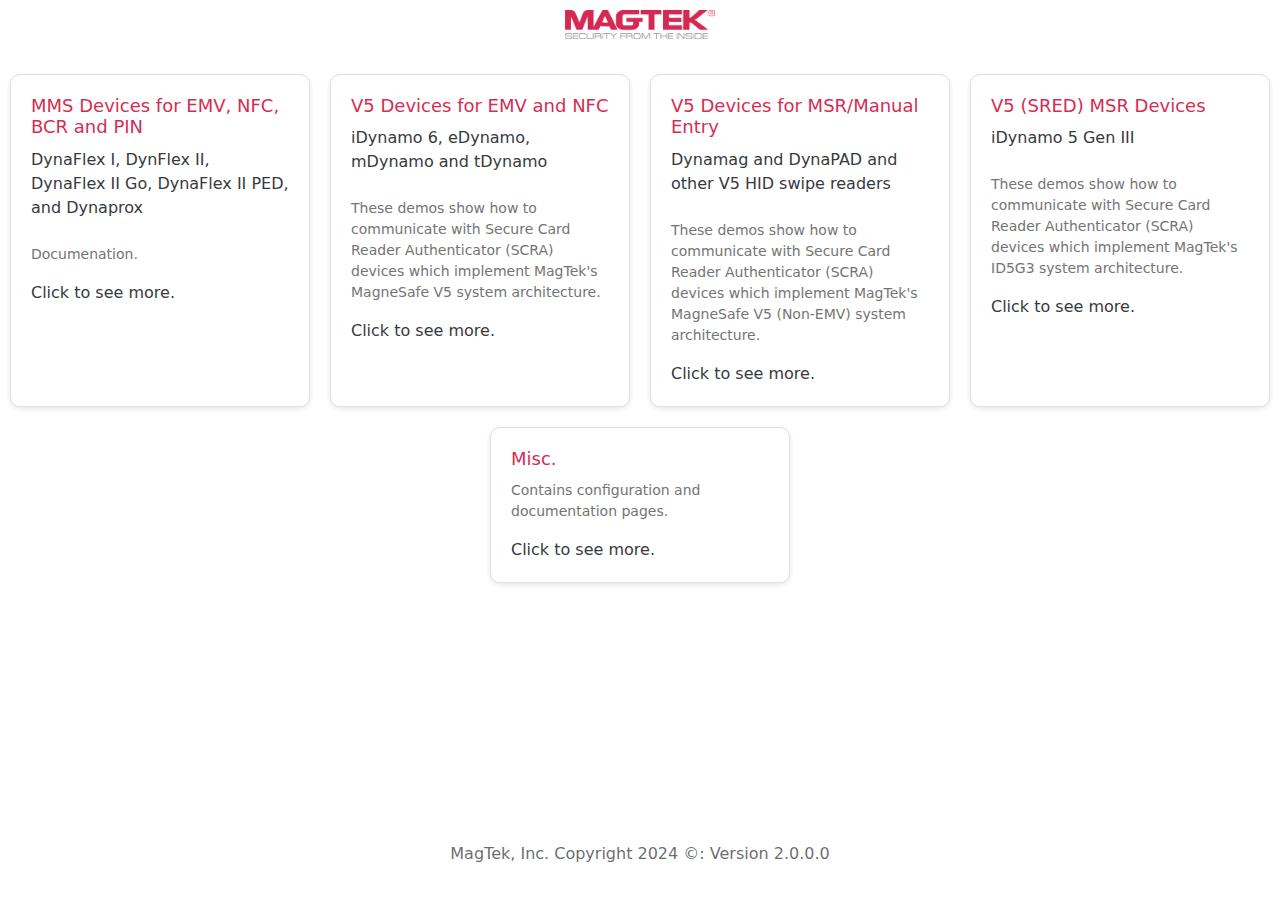
<file: index.html>
<html lang="en">
<head>
    <meta charset="UTF-8">
    <meta name="viewport" content="width=device-width, initial-scale=1.0">
	<link href="https://cdn.jsdelivr.net/npm/bootstrap@5.3.3/dist/css/bootstrap.min.css" rel="stylesheet" integrity="sha384-QWTKZyjpPEjISv5WaRU9OFeRpok6YctnYmDr5pNlyT2bRjXh0JMhjY6hW+ALEwIH" crossorigin="anonymous">
	<link rel="stylesheet" type="text/css" href="./css/site.css"/>
    <title>MagTek Web Demos</title>
    <style>
        .tile-container {
            display: flex;
            flex-wrap: wrap;
            justify-content: space-around;
            margin-top: 20px;
        }
        .tile {
            background-color: #fff;
            border: 1px solid #ddd;
            border-radius: 10px;
            box-shadow: 0 2px 5px rgba(0, 0, 0, 0.1);
            padding: 20px;
            margin: 10px;
            width: 300px;
            cursor: pointer;
            transition: all 0.3s ease;
            text-align: left;
        }
        .tile:hover {
            box-shadow: 0 4px 10px rgba(0, 0, 0, 0.2);
            transform: translateY(-5px);
        }
        .tile h2 {
            font-size: 18px;
            margin: 0 0 10px;
            color: rgba(210, 18, 66, 1);
        }
        .tile p {
            font-size: 14px;
            color: #666;
        }
        .tile .content {
            display: none;
            margin-top: 10px;
        }
        .collapsible {
            cursor: pointer;
            background-color: #f9f9f9;
            border: none;
            text-align: left;
            outline: none;
            font-size: 16px;
            padding: 10px;
            width: 100%;
            border-radius: 5px;
        }
        .collapsible:hover {
            background-color: #e9e9e9;
        }
        .content ul {
            list-style-type: disc;
            margin: 10px 0 0 20px;
        }
    </style>
</head>
<body class="d-flex flex-column vh-100">
	<div class="container">
		<img src="./images/magtek_logo.png" alt="Logo" width="150">
  </div>

  <div class="tile-container">
		
        <!-- MMS Devices-->
        <div class="tile">
            <h2>MMS Devices for EMV, NFC, BCR and PIN </h2>
              <div>DynaFlex I, DynFlex II, DynaFlex II Go, DynaFlex II PED, and Dynaprox</div><br>
            <p>Documenation.</p>
Click to see more.
            <div class="content">
                <div>
                    <p></p>
                    <ul>
                        <li><a href="Programmersmanual.html">Programmers Reference Manual</a></li>
                        <li><a href="https://documenter.getpostman.com/view/33729815/2sAXxWYTix#intro" target="_blank">Examples on Postman for UniGate</a></li>
                        <li><a href="https://documenter.getpostman.com/view/33729815/2sAXxWYTix#intro" target="_blank">Examples on Postman for MPPGV4</a></li>
                        
                    </ul>
                </div>                
            </div>
        </div>

        <!-- V5 Devices -->
        <div class="tile">
            <h2>V5 Devices for EMV and NFC</h2>
<div>iDynamo 6, eDynamo, mDynamo and tDynamo</div><br>
<p>These demos show how to communicate with Secure Card Reader Authenticator (SCRA) devices which implement MagTek's MagneSafe V5 system architecture.</p>
Click to see more.
            <div class="content">
                <div>
                    <p>Web HID enables reliable USB communication using a Desktop Chromium Browser.</p>
                    <ul>
                        <li><a href="v5demo.html">V5 Device Demo</a></li>
                    </ul>
                </div>
                <div>
                    <br>
                    <p>MQTT is a lightweight messaging protocol for secure communication.  V5 devices require the use of the V5 Device Client.</p>
                    <ul>
                        <li><a href="V5MQTTDemo.html">V5 Device Demo</a></li>
                        <li><a href="v5mqttdevice.html" target="_blank">V5 Device Client</a></li>
                    </ul>
                </div>
            </div>
        </div>

        <!-- Dynamag Devices -->
        <div class="tile">
            <h2>V5 Devices for MSR/Manual Entry</h2>
<div>Dynamag and DynaPAD and other V5 HID swipe readers</div><br>
            <p>These demos show how to communicate with Secure Card Reader Authenticator (SCRA) devices which implement MagTek's MagneSafe V5 (Non-EMV) system architecture.</p>
Click to see more.
            <div class="content">
                <div>
                    <p>Web HID enables reliable USB communication using a Desktop Chromium Browser.</p>
                    <ul>
                        <li><a href="Dynamagdemo.html">Dynamag Demo</a></li>
                    </ul>
                </div>
            </div>
        </div>

        <!-- ID5G3 Devices -->
        <div class="tile">
            <h2>V5 (SRED) MSR Devices</h2>
<div>iDynamo 5 Gen III</div><br>
<p>These demos show how to communicate with Secure Card Reader Authenticator (SCRA) devices
which implement MagTek's ID5G3 system architecture.</p>
Click to see more.
            <div class="content">
                <div>
                    <p>Web HID enables reliable USB communication using a Desktop Chromium Browser.</p>
                    <ul>
                        <li><a href="ID5G3Demo.html">ID5G3 Demo</a></li>
                    </ul>
                </div>

		    <div>
                <br>
                <p>MQTT is a lightweight messaging protocol for secure communication.  V5 (SRED) devices require the use of the ID5G3 Device Client.</p>
		            <ul>
                        <li><a href="ID5G3MQTTDemo.html">ID5G3 Demo</a></li>
                        <li><a href="ID5G3MQTTDevice.html" target="_blank">ID5G3 Device Client</a></li>
                    </ul>
                </div>
            </div>
        </div>
                <!-- Configure Devices -->
                <div class="tile">
                    <h2>Misc.</h2>
                    <p>Contains configuration and documentation pages.</p>
        Click to see more.
                    <div class="content">
                        <div>
                            <p></p>
                            <ul>
                                <li><a href="configure.html">Configuration for the Demos</a></li>
                                <li><a href="mmsconfigdevice.html">Trust Config</a></li>
                                <li><a href="https://github.com/MagTek-PaulDeignan/WebHID_Public" target="_blank">GitHub Source</a></li>
                            </ul>
                        </div>
                    </div>
                </div>
            </div>
    </div>


    
    <script>
        const collapsibles = document.querySelectorAll('.collapsible');
        collapsibles.forEach(button => {
            button.addEventListener('click', function () {
                this.classList.toggle('active');
                const content = this.nextElementSibling;
                if (content.style.display === "block") {
                    content.style.display = "none";
                } else {
                    content.style.display = "block";
                }
            });
        });

        const tiles = document.querySelectorAll('.tile');
        tiles.forEach(tile => {
            tile.addEventListener('click', function () {
                const content = this.querySelector('.content');
                content.style.display = content.style.display === 'block' ? 'none' : 'block';
            });
        });
    </script>

<footer class="mt-auto text-center text-lg-start text-muted">
    <div class="mt-auto text-center p-4" style="background-color: rgba(0, 0, 0, 0);">
      MagTek, Inc. Copyright 2024 ©: Version 2.0.0.0
    </div>
</footer>

</body>
</html>
</file>
<file: css/site.css>
.background-shade{
    position: absolute;
    background-color: rgba(0, 0, 0, 0.637);
    left: 0;
    top: 0;
    width: 100vw;
    height: 100vh;
}

footer {
    margin-bottom: 0;
    padding-bottom:10px;
    
    
}

body {
    margin: 0;
    padding: 0;
    height: 100%;
    width: 100%;    
    background-size: cover;
    background-repeat: no-repeat;
    background-attachment: fixed;
    background-position: center;
    opacity: 90%;
    min-height: 100vh;    
}

.container {
    margin-top: 5px;
    padding: 5px;
    width: 100%;
    text-align: center;    
}
.container-left {
    margin-top: 5px;
    padding: 10px;
    width: 100%;
    text-align: left;
    margin-left: 0px;    
}


.title-rectangle {
    position: relative;
    width: 50%;
    height: 40%;
    margin: 0 auto;
}

h1 {
    font-size: 24;
    font-weight:bold;
}

.btn-primary {
    background-color:rgba(210, 18, 66, 1);
    border-bottom-color:rgba(210, 18, 66, 1);
    border-left-color:rgba(210, 18, 66, 1);
    border-right-color:rgba(210, 18, 66, 1);
    border-top-color:rgba(210, 18, 66, 1);
    
    --bs-btn-border-color: rgba(147, 149, 152, 1);
    --bs-btn-hover-bg:rgba(147, 149, 152, 1);
    --bs-btn-bg:rgba(147, 149, 152, 1);
    --bs-btn-hover-border-color:rgba(147, 149, 152, 1);
    --bs-btn-active-border-color:rgba(147, 149, 152, 1);
    --bs-btn-disabled-bg:rgba(147, 149, 152, 1);
    --bs-btn-active-border-color:rgba(147, 149, 152, 1);
    --bs-btn-disabled-border-color:rgba(147, 149, 152, 1);
    --bs-btn-active-bg:rgba(147, 149, 152, 1);
}

.progress-bar-striped {
    --bs-progress-bar-bg:rgba(210, 18, 66, 1);
}
</file>
